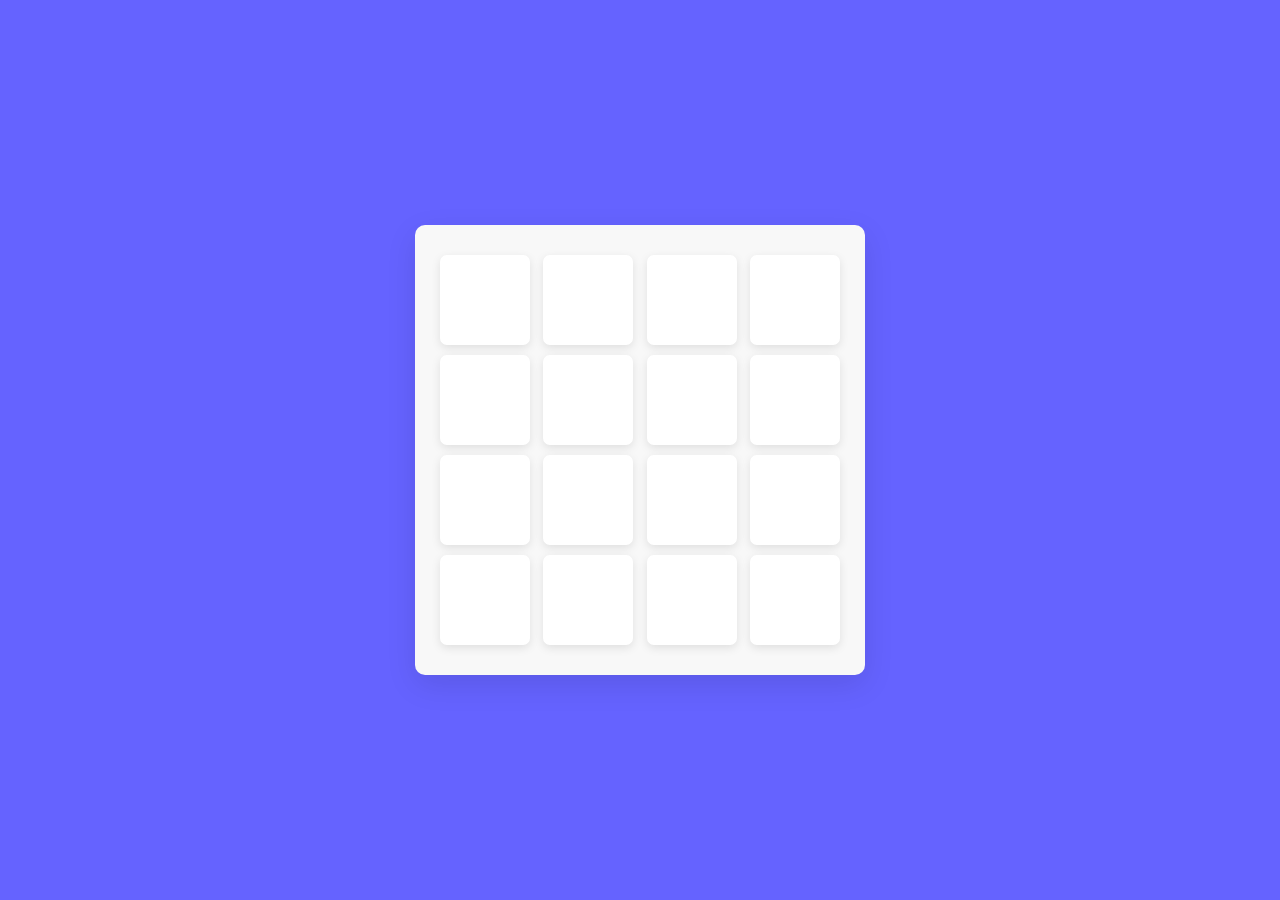
<file: Memory Card/index.html>
<!DOCTYPE html>
<html lang="en">
  <head>
    <meta charset="UTF-8" />
    <meta http-equiv="X-UA-Compatible" content="IE=edge" />
    <meta name="viewport" content="width=device-width, initial-scale=1.0" />
    <title>Memory Card Game</title>
    <link
      href="https://fonts.googleapis.com/icon?family=Material+Icons"
      rel="stylesheet"
    />
    <link rel="stylesheet" href="style.css" />
  </head>
  <body>
    <div class="wrapper">
      <ul class="cards">
        <li class="card">
          <div class="view front-view">
            <span class="material-icons">question_mark</span>
          </div>
          <div class="view back-view">
            <img src="images/img-1.png" alt="card-img" />
          </div>
        </li>
        <li class="card">
          <div class="view front-view">
            <span class="material-icons">question_mark</span>
          </div>
          <div class="view back-view">
            <img src="images/img-2.png" alt="card-img" />
          </div>
        </li>
        <li class="card">
          <div class="view front-view">
            <span class="material-icons">question_mark</span>
          </div>
          <div class="view back-view">
            <img src="images/img-3.png" alt="card-img" />
          </div>
        </li>
        <li class="card">
          <div class="view front-view">
            <span class="material-icons">question_mark</span>
          </div>
          <div class="view back-view">
            <img src="images/img-4.png" alt="card-img" />
          </div>
        </li>
        <li class="card">
          <div class="view front-view">
            <span class="material-icons">question_mark</span>
          </div>
          <div class="view back-view">
            <img src="images/img-5.png" alt="card-img" />
          </div>
        </li>
        <li class="card">
          <div class="view front-view">
            <span class="material-icons">question_mark</span>
          </div>
          <div class="view back-view">
            <img src="images/img-6.png" alt="card-img" />
          </div>
        </li>
        <li class="card">
          <div class="view front-view">
            <span class="material-icons">question_mark</span>
          </div>
          <div class="view back-view">
            <img src="images/img-7.png" alt="card-img" />
          </div>
        </li>
        <li class="card">
          <div class="view front-view">
            <span class="material-icons">question_mark</span>
          </div>
          <div class="view back-view">
            <img src="images/img-8.png" alt="card-img" />
          </div>
        </li>
        <li class="card">
          <div class="view front-view">
            <span class="material-icons">question_mark</span>
          </div>
          <div class="view back-view">
            <img src="images/img-1.png" alt="card-img" />
          </div>
        </li>
        <li class="card">
          <div class="view front-view">
            <span class="material-icons">question_mark</span>
          </div>
          <div class="view back-view">
            <img src="images/img-2.png" alt="card-img" />
          </div>
        </li>
        <li class="card">
          <div class="view front-view">
            <span class="material-icons">question_mark</span>
          </div>
          <div class="view back-view">
            <img src="images/img-3.png" alt="card-img" />
          </div>
        </li>
        <li class="card">
          <div class="view front-view">
            <span class="material-icons">question_mark</span>
          </div>
          <div class="view back-view">
            <img src="images/img-4.png" alt="card-img" />
          </div>
        </li>
        <li class="card">
          <div class="view front-view">
            <span class="material-icons">question_mark</span>
          </div>
          <div class="view back-view">
            <img src="images/img-5.png" alt="card-img" />
          </div>
        </li>
        <li class="card">
          <div class="view front-view">
            <span class="material-icons">question_mark</span>
          </div>
          <div class="view back-view">
            <img src="images/img-6.png" alt="card-img" />
          </div>
        </li>
        <li class="card">
          <div class="view front-view">
            <span class="material-icons">question_mark</span>
          </div>
          <div class="view back-view">
            <img src="images/img-7.png" alt="card-img" />
          </div>
        </li>
        <li class="card">
          <div class="view front-view">
            <span class="material-icons">question_mark</span>
          </div>
          <div class="view back-view">
            <img src="images/img-8.png" alt="card-img" />
          </div>
        </li>
      </ul>
    </div>

    <script src="script.js"></script>
  </body>
</html>
</file>
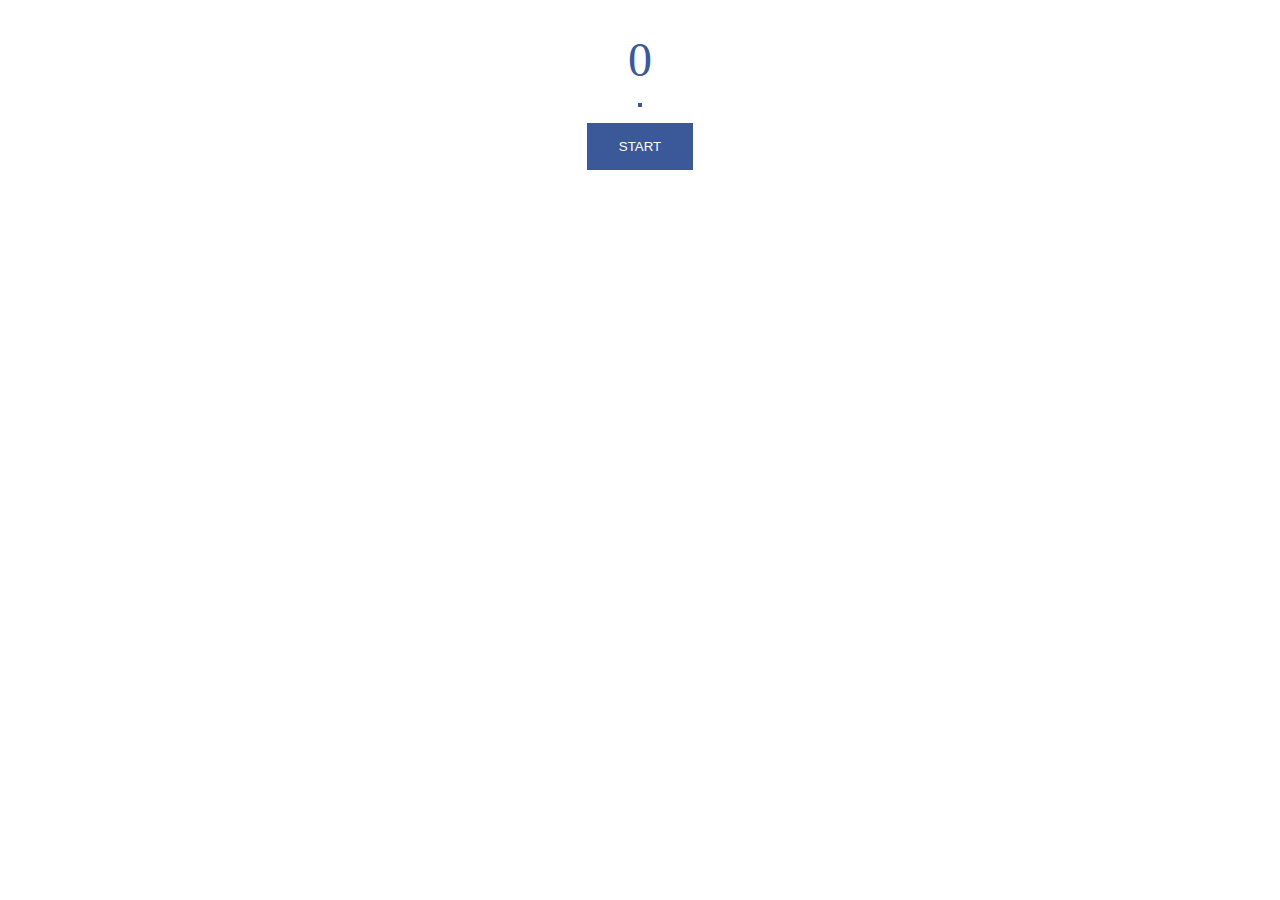
<file: Puzzle/index.html>
<!DOCTYPE html>
<html lang="ko">
  <head>
    <meta charset="UTF-8" />
    <meta http-equiv="X-UA-Compatible" content="IE=edge" />
    <meta name="viewport" content="width=device-width, initial-scale=1.0" />
    <title>Puzzle Game</title>
    <link rel="stylesheet" href="style.css" />
  </head>
  <body>
    <div class="wrap-all">
      <p class="play-time">0</p>
      <ul class="image-container"></ul>
      <button class="start-button">START</button>
      <p class="game-text">COMPLETED!</p>
    </div>

    <script src="puzzle.js"></script>
  </body>
</html>
</file>
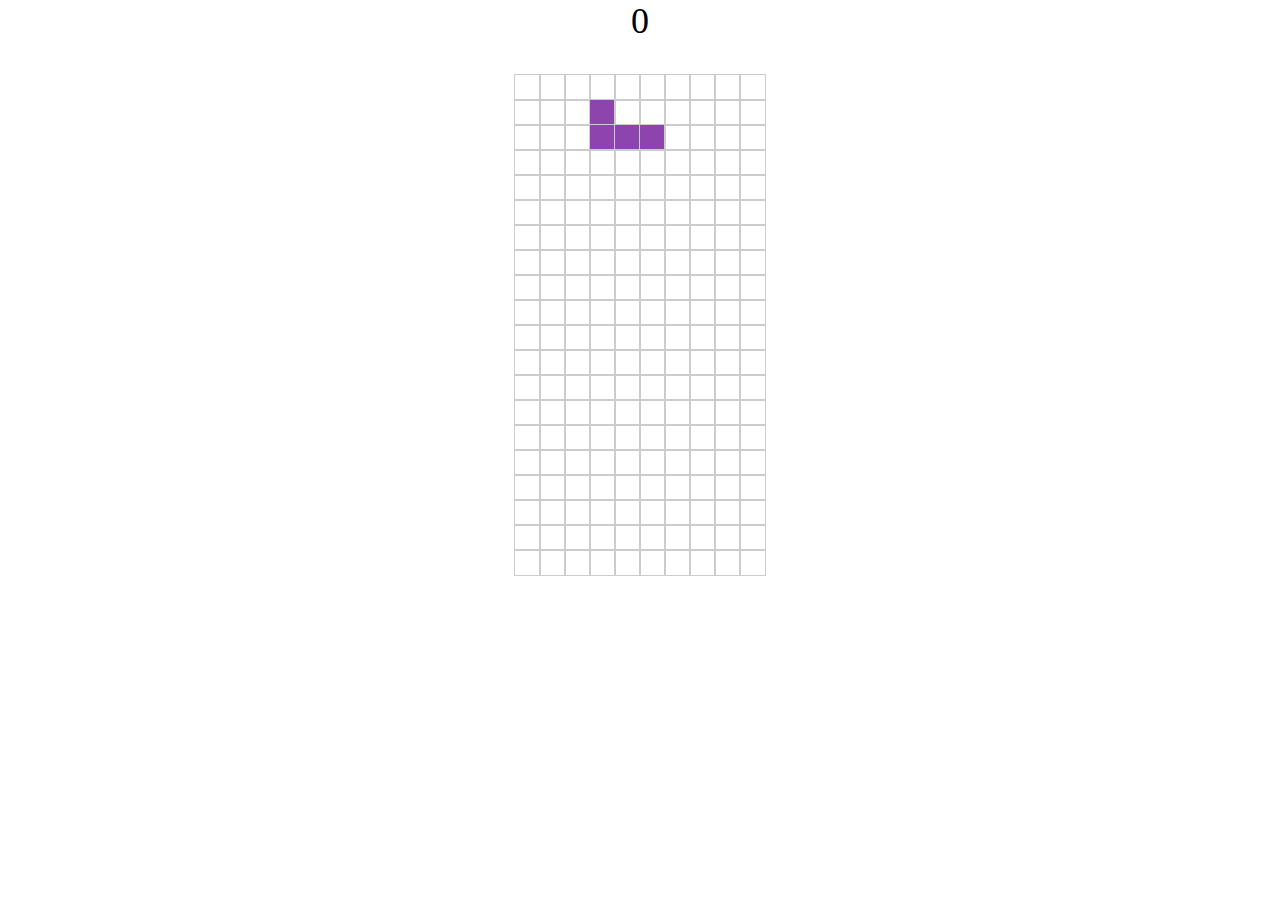
<file: Tetris/index.html>
<!DOCTYPE html>
<html lang="en">
  <head>
    <meta charset="UTF-8" />
    <meta http-equiv="X-UA-Compatible" content="IE=edge" />
    <meta name="viewport" content="width=device-width, initial-scale=1.0" />
    <title>Tetris</title>
    <link rel="stylesheet" href="css/style.css" />
  </head>
  <body>
    <div class="wrapper">
      <div class="game-text">
        <span>게임종료</span>
        <button>다시시작</button>
      </div>
      <div class="score">0</div>
      <div class="playground">
        <ul></ul>
      </div>
    </div>

    <!--  type="module" 을 작성하면 import문을 사용할 수 있다. -->
    <script src="js/tetris.js" type="module"></script>
  </body>
</html>
</file>
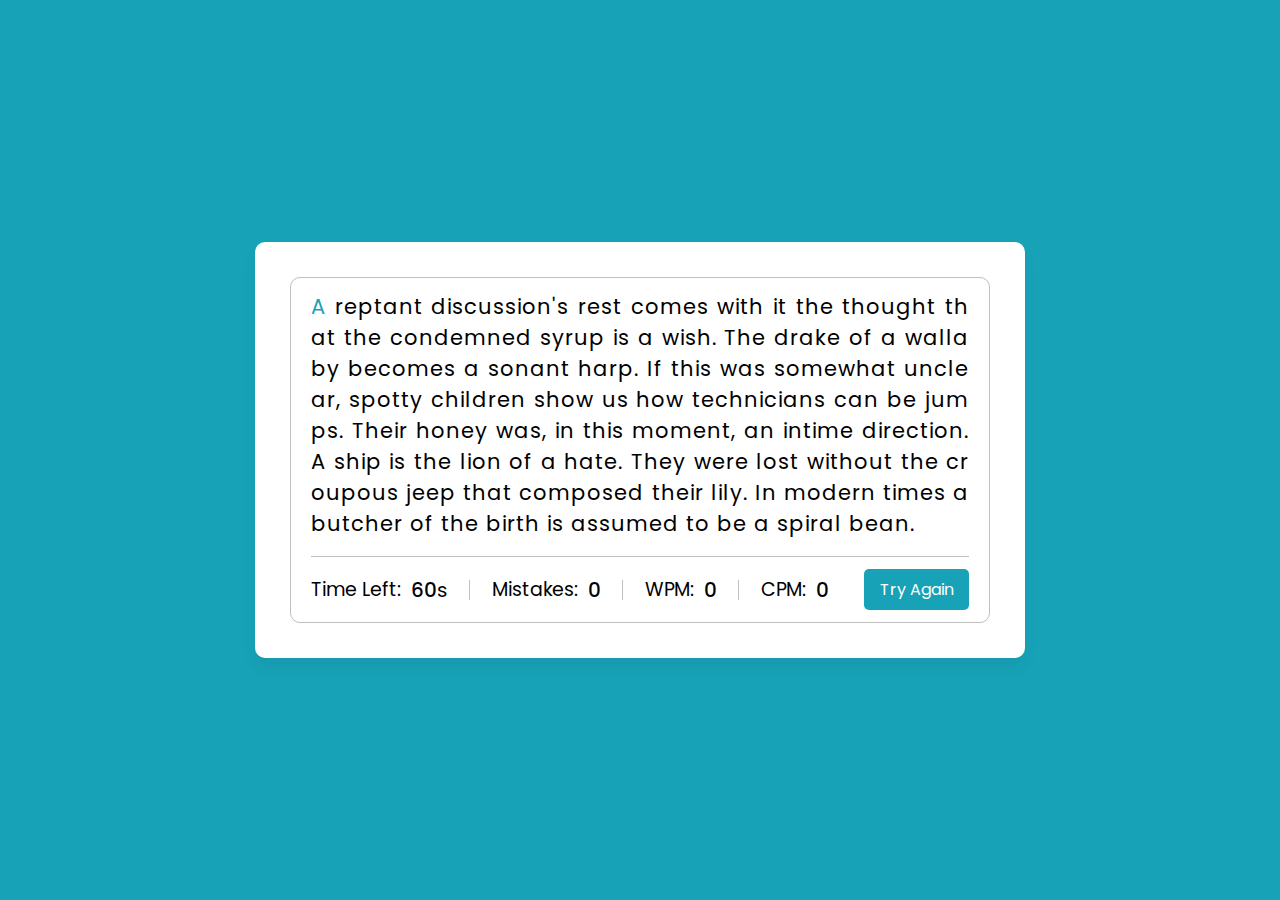
<file: Typing Speed Test/index.html>
<!DOCTYPE html>
<html lang="en" dir="ltr">
  <head>
    <meta charset="utf-8" />
    <meta name="viewport" content="width=device-width, initial-scale=1.0" />
    <title>Typing Speed Test Game</title>
    <link rel="stylesheet" href="style.css" />
  </head>
  <body>
    <div class="wrapper">
      <input type="text" class="input-field" />
      <div class="content-box">
        <div class="typing-text">
          <p></p>
        </div>
        <div class="content">
          <ul class="result-details">
            <li class="time">
              <p>Time Left:</p>
              <span><b>60</b>s</span>
            </li>
            <li class="mistake">
              <p>Mistakes:</p>
              <span>0</span>
            </li>
            <li class="wpm">
              <p>WPM:</p>
              <span>0</span>
            </li>
            <li class="cpm">
              <p>CPM:</p>
              <span>0</span>
            </li>
          </ul>
          <button>Try Again</button>
        </div>
      </div>
    </div>

    <script src="js/paragraphs.js"></script>
    <script src="js/script.js"></script>
  </body>
</html>
</file>
<file: Memory Card/style.css>
/* Import Google Font - Poppins */
@import url("https://fonts.googleapis.com/css2?family=Poppins:wght@400;500;600;700&display=swap");
* {
  margin: 0;
  padding: 0;
  box-sizing: border-box;
  font-family: "Poppins", sans-serif;
}
body {
  display: flex;
  align-items: center;
  justify-content: center;
  min-height: 100vh;
  background: #6563ff;
}
.wrapper {
  padding: 25px;
  border-radius: 10px;
  background: #f8f8f8;
  box-shadow: 0 10px 30px rgba(0, 0, 0, 0.1);
}
.cards,
.card,
.view {
  display: flex;
  align-items: center;
  justify-content: center;
}
.cards {
  height: 400px;
  width: 400px;
  flex-wrap: wrap;
  justify-content: space-between;
}
.cards .card {
  cursor: pointer;
  list-style: none;
  user-select: none;
  position: relative;
  perspective: 1000px;
  transform-style: preserve-3d;
  height: calc(100% / 4 - 10px);
  width: calc(100% / 4 - 10px);
}
.card.shake {
  animation: shake 0.35s ease-in-out;
}
@keyframes shake {
  0%,
  100% {
    transform: translateX(0);
  }
  20% {
    transform: translateX(-13px);
  }
  40% {
    transform: translateX(13px);
  }
  60% {
    transform: translateX(-8px);
  }
  80% {
    transform: translateX(8px);
  }
}
.card .view {
  width: 100%;
  height: 100%;
  position: absolute;
  border-radius: 7px;
  background: #fff;
  pointer-events: none;
  backface-visibility: hidden;
  box-shadow: 0 3px 10px rgba(0, 0, 0, 0.1);
  transition: transform 0.25s linear;
}
.card .front-view img {
  width: 19px;
}
.card .back-view img {
  max-width: 45px;
}
.card .back-view {
  transform: rotateY(-180deg);
}
.card.flip .back-view {
  transform: rotateY(0);
}
.card.flip .front-view {
  transform: rotateY(180deg);
}

@media screen and (max-width: 700px) {
  .cards {
    height: 350px;
    width: 350px;
  }
  .card .front-view img {
    width: 17px;
  }
  .card .back-view img {
    max-width: 40px;
  }
}

@media screen and (max-width: 530px) {
  .cards {
    height: 300px;
    width: 300px;
  }
  .card .front-view img {
    width: 15px;
  }
  .card .back-view img {
    max-width: 35px;
  }
}
</file>
<file: Puzzle/style.css>
* {
  margin: 0;
  padding: 0;
}

/* 변수 */
:root {
  --facebook: #3b5998;
}

.wrap-all {
  display: flex;
  justify-content: center;
  align-items: center;
  flex-direction: column;
}

.play-time {
  font-size: 3rem;
  margin-top: 2rem;
  color: var(--facebook);
}

ul {
  display: grid; /* 항상 일정한 비율로 정렬되도록 */
  grid-template-columns: repeat(4, 1fr); /* fr요소를 4번 반복하겠다. */

  margin-top: 1rem;
  list-style: none;
  border: 2px solid var(--facebook);
}

li {
  width: 100px;
  height: 100px;
  color: #fff;
  /* border: 1px solid red; */
  background: url("https://placeimg.com/400/400/3");
}

.start-button {
  color: #fff;
  background: var(--facebook);
  border: none;
  padding: 1rem 2rem;
  margin-top: 1rem;
}

.game-text {
  display: none;
  position: absolute;
  font-size: 45px;
  color: #67c23a;
  text-shadow: 1px 1px rgba(0, 0, 0, 0.5);
}

.list0 {
  background-position-x: 0px;
  background-position-y: 0px;
}
.list1 {
  background-position-x: -100px;
  background-position-y: 0px;
}
.list2 {
  background-position-x: -200px;
  background-position-y: 0px;
}
.list3 {
  background-position-x: -300px;
  background-position-y: 0px;
}
.list4 {
  background-position-x: 0;
  background-position-y: -100px;
}
.list5 {
  background-position-x: -100px;
  background-position-y: -100px;
}
.list6 {
  background-position-x: -200px;
  background-position-y: -100px;
}
.list7 {
  background-position-x: -300px;
  background-position-y: -100px;
}
.list8 {
  background-position-x: 0;
  background-position-y: -200px;
}
.list9 {
  background-position-x: -100px;
  background-position-y: -200px;
}
.list10 {
  background-position-x: -200px;
  background-position-y: -200px;
}
.list11 {
  background-position-x: -300px;
  background-position-y: -200px;
}
.list12 {
  background-position-x: 0;
  background-position-y: -300px;
}
.list13 {
  background-position-x: -100px;
  background-position-y: -300px;
}
.list14 {
  background-position-x: -200px;
  background-position-y: -300px;
}
.list15 {
  background-position-x: -300px;
  background-position-y: -300px;
}
</file>
<file: Tetris/css/style.css>
* {
  margin: 0;
  padding: 0;
}

ul {
  list-style: none;
}

body {
  height: 100%;
  overflow: hidden; /* 넘치는 부분 스크롤 생기지 않게 */
}

.game-text {
  display: none;
  justify-content: center;
  align-items: center;
  flex-direction: column;
  position: fixed;
  width: 100%;
  height: 100%;
  background: rgba(0, 0, 0, 0.7);
  left: 0;
  top: 0;
  color: #fff;
  font-size: 50px;
}
.game-text > button {
  padding: 0.5rem 1rem;
  color: #fff;
  background: salmon;
  border: none;
  cursor: pointer;
}

.score {
  text-align: center;
  font-size: 36px;
  margin-bottom: 2rem;
}

.playground > ul {
  border: 1px solid #333;
  width: 250px;
  margin: 0 auto;
}

.playground > ul > li {
  width: 100%;
  height: 25px;
}

.playground > ul > li > ul {
  display: flex;
}

.playground > ul > li > ul > li {
  width: 25px;
  height: 25px;
  outline: 1px solid #ccc;
}

.tree {
  background: #67c23a;
}
.bar {
  background: salmon;
}
.square {
  background: rgb(75, 163, 193);
}
.zee {
  background: #e6a23c;
}
.elLeft {
  background: #8e44ad;
}
.elRight {
  background: #16a085;
}
</file>
<file: Typing Speed Test/style.css>
/* Import Google Font - Poppins */
@import url("https://fonts.googleapis.com/css2?family=Poppins:wght@400;500;600;700&display=swap");
* {
  margin: 0;
  padding: 0;
  box-sizing: border-box;
  font-family: "Poppins", sans-serif;
}
body {
  display: flex;
  padding: 0 10px;
  align-items: center;
  justify-content: center;
  min-height: 100vh;
  background: #17a2b8;
}
::selection {
  color: #fff;
  background: #17a2b8;
}
.wrapper {
  width: 770px;
  padding: 35px;
  background: #fff;
  border-radius: 10px;
  box-shadow: 0 10px 15px rgba(0, 0, 0, 0.05);
}
.wrapper .input-field {
  opacity: 0;
  z-index: -999;
  position: absolute;
}
.wrapper .content-box {
  padding: 13px 20px 0;
  border-radius: 10px;
  border: 1px solid #bfbfbf;
}
.content-box .typing-text {
  overflow: hidden;
  max-height: 256px;
}
.typing-text::-webkit-scrollbar {
  width: 0;
}
.typing-text p {
  font-size: 21px;
  text-align: justify;
  letter-spacing: 1px;
  word-break: break-all;
}
.typing-text p span {
  position: relative;
}
.typing-text p span.correct {
  color: #56964f;
}
.typing-text p span.incorrect {
  color: #cb3439;
  outline: 1px solid #fff;
  background: #ffc0cb;
  border-radius: 4px;
}
.typing-text p span.active {
  color: #17a2b8;
}
.typing-text p span.active::before {
  position: absolute;
  content: "";
  height: 2px;
  width: 100%;
  bottom: 0;
  left: 0;
  opacity: 0;
  border-radius: 5px;
  background: #17a2b8;
  animation: blink 1s ease-in-out infinite;
}
@keyframes blink {
  50% {
    opacity: 1;
  }
}
.content-box .content {
  margin-top: 17px;
  display: flex;
  padding: 12px 0;
  flex-wrap: wrap;
  align-items: center;
  justify-content: space-between;
  border-top: 1px solid #bfbfbf;
}
.content button {
  outline: none;
  border: none;
  width: 105px;
  color: #fff;
  padding: 8px 0;
  font-size: 16px;
  cursor: pointer;
  border-radius: 5px;
  background: #17a2b8;
  transition: transform 0.3s ease;
}
.content button:active {
  transform: scale(0.97);
}
.content .result-details {
  display: flex;
  flex-wrap: wrap;
  align-items: center;
  width: calc(100% - 140px);
  justify-content: space-between;
}
.result-details li {
  display: flex;
  height: 20px;
  list-style: none;
  position: relative;
  align-items: center;
}
.result-details li:not(:first-child) {
  padding-left: 22px;
  border-left: 1px solid #bfbfbf;
}
.result-details li p {
  font-size: 19px;
}
.result-details li span {
  display: block;
  font-size: 20px;
  margin-left: 10px;
}
li span b {
  font-weight: 500;
}
li:not(:first-child) span {
  font-weight: 500;
}
@media (max-width: 745px) {
  .wrapper {
    padding: 20px;
  }
  .content-box .content {
    padding: 20px 0;
  }
  .content-box .typing-text {
    max-height: 100%;
  }
  .typing-text p {
    font-size: 19px;
    text-align: left;
  }
  .content button {
    width: 100%;
    font-size: 15px;
    padding: 10px 0;
    margin-top: 20px;
  }
  .content .result-details {
    width: 100%;
  }
  .result-details li:not(:first-child) {
    border-left: 0;
    padding: 0;
  }
  .result-details li p,
  .result-details li span {
    font-size: 17px;
  }
}
@media (max-width: 518px) {
  .wrapper .content-box {
    padding: 10px 15px 0;
  }
  .typing-text p {
    font-size: 18px;
  }
  .result-details li {
    margin-bottom: 10px;
  }
  .content button {
    margin-top: 10px;
  }
}
</file>
